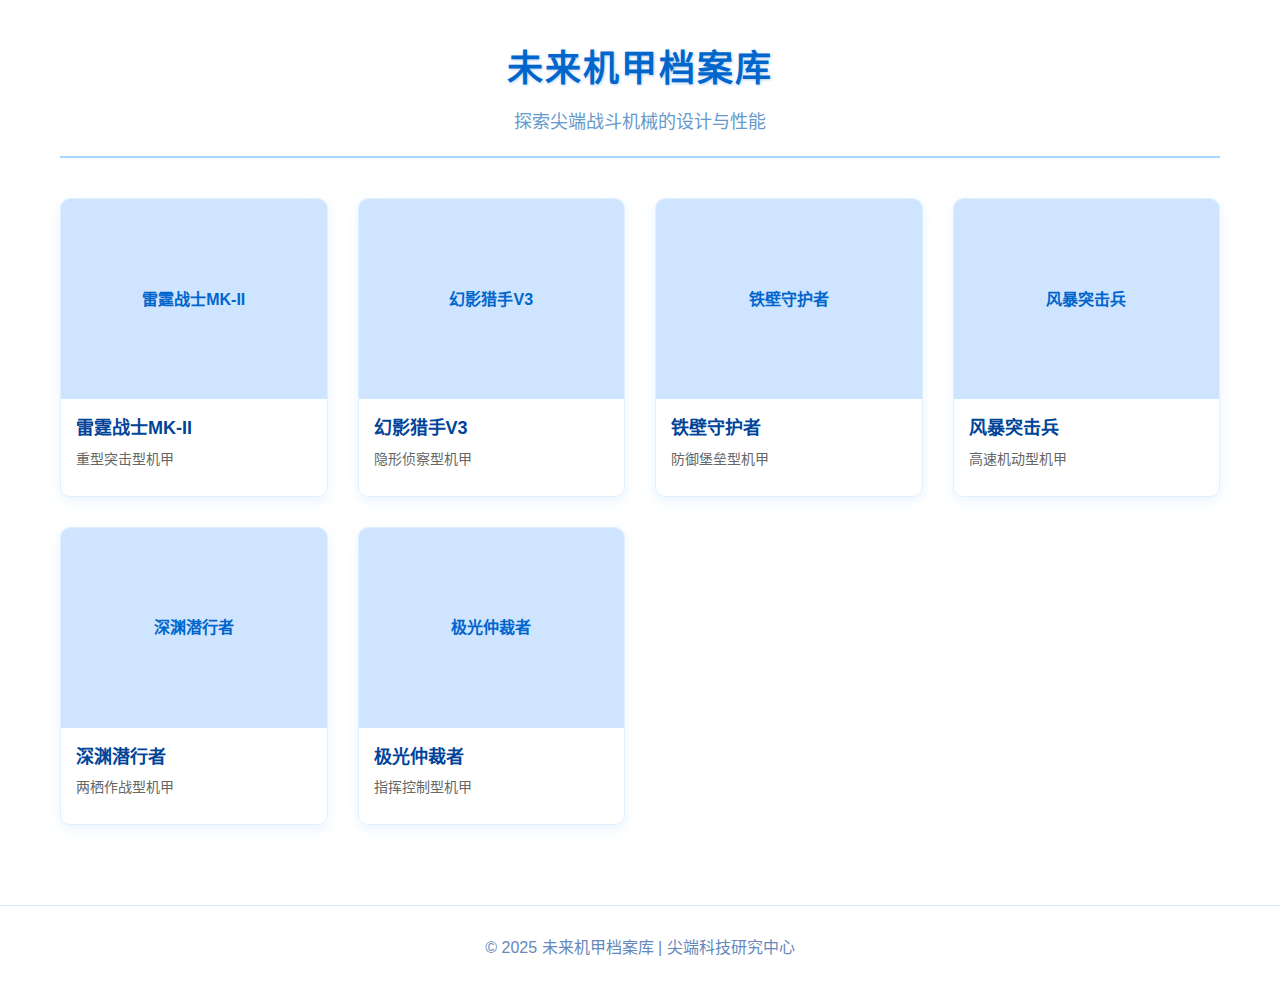
<file: index.html>
<!DOCTYPE html>
<html lang="zh-CN">
<head>
    <meta charset="UTF-8">
    <meta name="viewport" content="width=device-width, initial-scale=1.0">
    <title>机甲档案库</title>
    <style>
        * {
            margin: 0;
            padding: 0;
            box-sizing: border-box;
            font-family: 'Arial', sans-serif;
        }
        
        body {
            background-color: #ffffff;
            color: #333;
            line-height: 1.6;
        }
        
        .container {
            max-width: 1200px;
            margin: 0 auto;
            padding: 20px;
        }
        
        header {
            text-align: center;
            margin-bottom: 40px;
            padding: 20px;
            border-bottom: 2px solid #a8d8ff;
        }
        
        h1 {
            font-size: 36px;
            color: #0066cc;
            letter-spacing: 2px;
            text-transform: uppercase;
            text-shadow: 1px 1px 3px rgba(0, 102, 204, 0.3);
        }
        
        .subtitle {
            color: #6699cc;
            margin-top: 10px;
            font-size: 18px;
        }
        
        .mechs-grid {
            display: grid;
            grid-template-columns: repeat(auto-fill, minmax(250px, 1fr));
            gap: 30px;
            margin-top: 30px;
        }
        
        .mech-card {
            background: linear-gradient(145deg, #f5f9ff, #ffffff #ffffff);
            border-radius: 10px;
            overflow: hidden;
            box-shadow: 0 4px 12px rgba(168, 216, 255, 0.25);
            transition: transform 0.3s ease, box-shadow 0.3s ease;
            cursor: pointer;
            border: 1px solid #e1f0ff;
        }
        
        .mech-card:hover {
            transform: translateY(-5px);
            box-shadow: 0 8px 20px rgba(100, 150, 220, 0.35);
        }
        
        .mech-img {
            width: 100%;
            height: 200px;
            object-fit: cover;
            background-color: #cfe5ff;
            display: flex;
            align-items: center;
            justify-content: center;
            color: #0066cc;
            font-weight: bold;
            font-size: 16px;
        }
        
        .mech-info {
            padding: 15px;
        }
        
        .mech-name {
            font-size: 18px;
            font-weight: bold;
            color: #004499;
            margin-bottom: 5px;
        }
        
        .mech-type {
            color: #666;
            font-size: 14px;
            margin-bottom: 10px;
        }
        
        /* 模态框样式 */
        .modal-overlay {
            position: fixed;
            top: 0;
            left: 0;
            width: 100%;
            height: 100%;
            background-color: rgba(0, 51, 102, 0.7);
            display: none;
            align-items: center;
            justify-content: center;
            z-index: 999;
            backdrop-filter: blur(2px);
        }
        
        .modal-content {
            background-color: white;
            width: 90%;
            max-width: 800px;
            border-radius: 12px;
            box-shadow: 0 10px 30px rgba(0, 68, 153, 0.45);
            position: relative;
            animation: modalFadeIn 0.3s ease-out;
        }
        
        @keyframes modalFadeIn {
            from { opacity: 0; transform: scale(0.95); }
            to { opacity: 1; transform: scale(1); }
        }
        
        .close-btn {
            position: absolute;
            top: 18px;
            right: 22px;
            font-size: 28px;
            color: #0066cc;
            cursor: pointer;
            z-index: 99;
            font-weight: bold;
            transition: color 0.2s ease;
        }
        
        .close-btn:hover {
            color: #003366;
        }
        
        .modal-body {
            display: flex;
            flex-direction: column;
        }
        
        .modal-image {
            width: 100%;
            height: 300px;
            object-fit: cover;
            background-color: #b8dcff;
        }
        
        .modal-details {
            padding: 24px;
        }
        
        .modal-title {
            font-size: 26px;
            color: #0055aa;
            margin-bottom: 7px;
            border-bottom: 1px solid #e1f0ff;
            padding-bottom: 13px;
        }
        
        .modal-subtitle {
            color: #4477bb;
            font-size: 17px;
            margin-bottom: 19px;
        }
        
        .specs-grid {
            display: grid;
            grid-template-columns: repeat(auto-fit, minmax(180px, 1fr));
            gap: 21px;
            margin-top: 23px;
        }
        
        .spec-item {
            background-color: #f0f7ff;
            padding: 11px;
            border-radius: 7px;
            border-left: 3px solid #66aaff;
        }
        
        .spec-label {
            font-size: 13px;
            color: #5588cc;
            margin-bottom: 4px;
        }
        
        .spec-value {
            font-size: 16px;
            color: #224477;
            font-weight: bold;
        }
        
        .description {
            margin-top: 27px;
            line-height: 1.65;
            color: #444;
        }
        
        footer {
            text-align: center;
            margin-top: 60px;
            padding: 29px;
            color: #6688bb;
            border-top: 1px solid #d0e7ff;
        }

        /* 响应式调整 */
        @media (min-width: 768px) {
            .modal-body {
                flex-direction: row;
            }
            
            .modal-image {
                width: 42%;
                height: auto;
            }
            
            .modal-details {
                width: 58%;
            }
        }
    </style>
</head>
<body>
    <div class="container">
        <header>
            <h1>未来机甲档案库</h1>
            <p class="subtitle">探索尖端战斗机械的设计与性能</p>
        </header>
        
        <div class="mechs-grid">
            <!-- 机甲1 -->
            <div class="mech-card" data-id="1">
                <div class="mech-img">雷霆战士MK-II</div>
                <div class="mech-info">
                    <div class="mech-name">雷霆战士MK-II</div>
                    <div class="mech-type">重型突击型机甲</div>
                </div>
            </div>
            
            <!-- 机甲2 -->
            <div class="mech-card" data-id="2">
                <div class="mech-img">幻影猎手V3</div>
                <div class="mech-info">
                    <div class="mech-name">幻影猎手V3</div>
                    <div class="mech-type">隐形侦察型机甲</div>
                </div>
            </div>
            
            <!-- 机甲3 -->
            <div class="mech-card" data-id="3">
                <div class="mech-img">铁壁守护者</div>
                <div class="mech-info">
                    <div class="mech-name">铁壁守护者</div>
                    <div class="mech-type">防御堡垒型机甲</div>
                </div>
            </div>
            
            <!-- 机甲4 -->
            <div class="mech-card" data-id="4">
                <div class="mech-img">风暴突击兵</div>
                <div class="mech-info">
                    <div class="mech-name">风暴突击兵</div>
                    <div class="mech-type">高速机动型机甲</div>
                </div>
            </div>
            
            <!-- 机甲5 -->
            <div class="mech-card" data-id="5">
                <div class="mech-img">深渊潜行者</div>
                <div class="mech-info">
                    <div class="mech-name">深渊潜行者</div>
                    <div class="mech-type">两栖作战型机甲</div>
                </div>
            </div>
            
            <!-- 机甲6 -->
            <div class="mech-card" data-id="6">
                <div class="mech-img">极光仲裁者</div>
                <div class="mech-info">
                    <div class="mech-name">极光仲裁者</div>
                    <div class="mech-type">指挥控制型机甲</div>
                </div>
            </div>
        </div>
    </div>

    <!-- 模态框 -->
    <div class="modal-overlay" id="modalOverlay">
        <div class="modal-content">
            <span class="close-btn" id="closeBtn">&times;</span>
            <div class="modal-body">
                <div class="modal-image" id="modalImage"></div>
                <div class="modal-details">
                    <h2 class="modal-title" id="modalTitle"></h2>
                    <p class="modal-subtitle" id="modalSubtitle"></p>
                    
                    <div class="specs-grid">
                        <div class="spec-item">
                            <div class="spec-label">高度</div>
                            <div class="spec-value" id="heightValue"></div>
                        </div>
                        <div class="spec-item">
                            <div class="spec-label">重量</div>
                            <div class="spec-value" id="weightValue"></div>
                        </div>
                        <div class="spec-item">
                            <div class="spec-label">装甲类型</div>
                            <div class="spec-value" id="armorValue"></div>
                        </div>
                        <div class="spec-item">
                            <div class="spec-label">动力系统</div>
                            <div class="spec-value" id="powerValue"></div>
                        </div>
                    </div>
                    
                    <div class="description" id="descriptionText"></div>
                </div>
            </div>
        </div>
    </div>

    <footer>
        <p>© 2025 未来机甲档案库 | 尖端科技研究中心</p>
    </footer>

    <script>
        // 机甲数据
        const mechsData = {
            1: {
                title: "雷霆战士MK-II",
                subtitle: "重型突击型机甲",
                imageText: "雷霆战士MK-II",
                height: "8.2米",
                weight: "42吨",
                armor: "复合钛合金装甲",
                power: "核聚变反应堆",
                description: "雷霆战士MK-II是战场上最具冲击力的重型机甲之一。装备有双联装等离子炮和背部导弹发射系统，能够在短时间内对敌方阵地实施毁灭性打击。其厚重的装甲能够承受绝大多数常规武器的攻击，是正面突破战场的理想选择。"
            },
            2: {
                title: "幻影猎手V3",
                subtitle: "隐形侦察型机甲",
                imageText: "幻影猎手V3",
                height: "6.5米",
                weight: "28吨",
                armor: "纳米隐身涂层",
                power: "静音电力推进系统",
                description: "幻影猎手V3专为隐秘行动设计，配备先进的主动伪装系统和热能屏蔽装置，能够在敌方眼皮底下执行侦察任务。其轻型武器系统虽不适用于正面交战，但在特种作战中表现出色。"
            },
            3: {
                title: "铁壁守护者",
                subtitle: "防御堡垒型机甲",
                imageText: "铁壁守护者",
                height: "9.5米",
                weight: "55吨",
                armor: "多层复合装甲板",
                power: "重载动力核心",
                description: "铁壁守护者是战场上的移动堡垒，拥有无与伦比的防御能力。其能量护盾发生器能够在短时间内抵御高强度火力攻击，同时为友军提供掩护。虽然移动速度较慢，但一旦部署到位，便成为难以逾越的防线。"
            },
            4: {
                title: "风暴突击兵",
                subtitle: "高速机动型机甲",
                imageText: "风暴突击兵",
                height: "7.1米",
                weight: "32吨",
                armor: "轻量化合金框架",
                power: "涡轮增压引擎",
                description: "风暴突击兵以其卓越的机动性和速度闻名。配备有跳跃喷射器和地形适应系统，能够迅速穿越复杂地形并发起闪电般的突袭。适合执行敌后破坏和快速打击任务。"
            },
            5: {
                title: "深渊潜行者",
                subtitle: "两栖作战型机甲",
                imageText: "深渊潜行者",
                height: "7.8米",
                weight: "38吨",
                armor: "防水耐压外壳",
                power: "混合推进系统",
                description: "深渊潜行者是一款专为水陆两栖作战设计的机甲。其密封式结构和推进装置使其能够在深水环境中自由行动，同时保持陆地上的战斗力。适用于海岸线防御和水下突袭任务。"
            },
            6: {
                title: "极光仲裁者",
                subtitle: "指挥控制型机甲",
                imageText: "极光仲裁者",
                height: "8.5米",
                weight: "40吨",
                armor: "模块化防护系统",
                power: "高级能源矩阵",
                description: "极光仲裁者并非传统意义上的战斗单位，而是战场上的神经中枢。它配备有先进的传感器阵列和通讯设备，能够协调多个单位的协同作战，并提供实时战术分析。"
            }
        };

        // DOM元素
        const modalOverlay = document.getElementById('modalOverlay');
        const closeBtn = document.getElementById('closeBtn');
        const modalImage = document.getElementById('modalImage');
        const modalTitle = document.getElementById('modalTitle');
        const modalSubtitle = document.getElementById('modalSubtitle');
        const heightValue = document.getElementById('heightValue');
        const weightValue = document.getElementById('weightValue');
        const armorValue = document.getElementById('armorValue');
        const powerValue = document.getElementById('powerValue');
        const descriptionText = document.getElementById('descriptionText');

        // 显示模态框
        function showModal(id) {
            const data = mechsData[id];
            if (!data) return;
            
            modalImage.textContent = data.imageText;
            modalTitle.textContent = data.title;
            modalSubtitle.textContent = data.subtitle;
            heightValue.textContent = data.height;
            weightValue.textContent = data.weight;
            armorValue.textContent = data.armor;
            powerValue.textContent = data.power;
            descriptionText.textContent = data.description;
            
            modalOverlay.style.display = 'flex';
            document.body.style.overflow = 'hidden'; // 防止背景滚动
        }

        // 隐藏模态框
        function hideModal() {
            modalOverlay.style.display = 'none';
            document.body.style.overflow = ''; // 恢复滚动
        }

        // 事件监听
        document.querySelectorAll('.mech-card').forEach(card => {
            card.addEventListener('click', () => {
                const id = parseInt(card.getAttribute('data-id'));
                showModal(id);
            });
        });

        closeBtn.addEventListener('click', hideModal);

        modalOverlay.addEventListener('click', (e) => {
            if (e.target === modalOverlay) {
                hideModal();
            }
        });

        // ESC键关闭模态框
        document.addEventListener('keydown', (e) => {
            if (e.key === 'Escape') {
                hideModal();
            }
        });
    </script>
</body>
</html>
</file>
